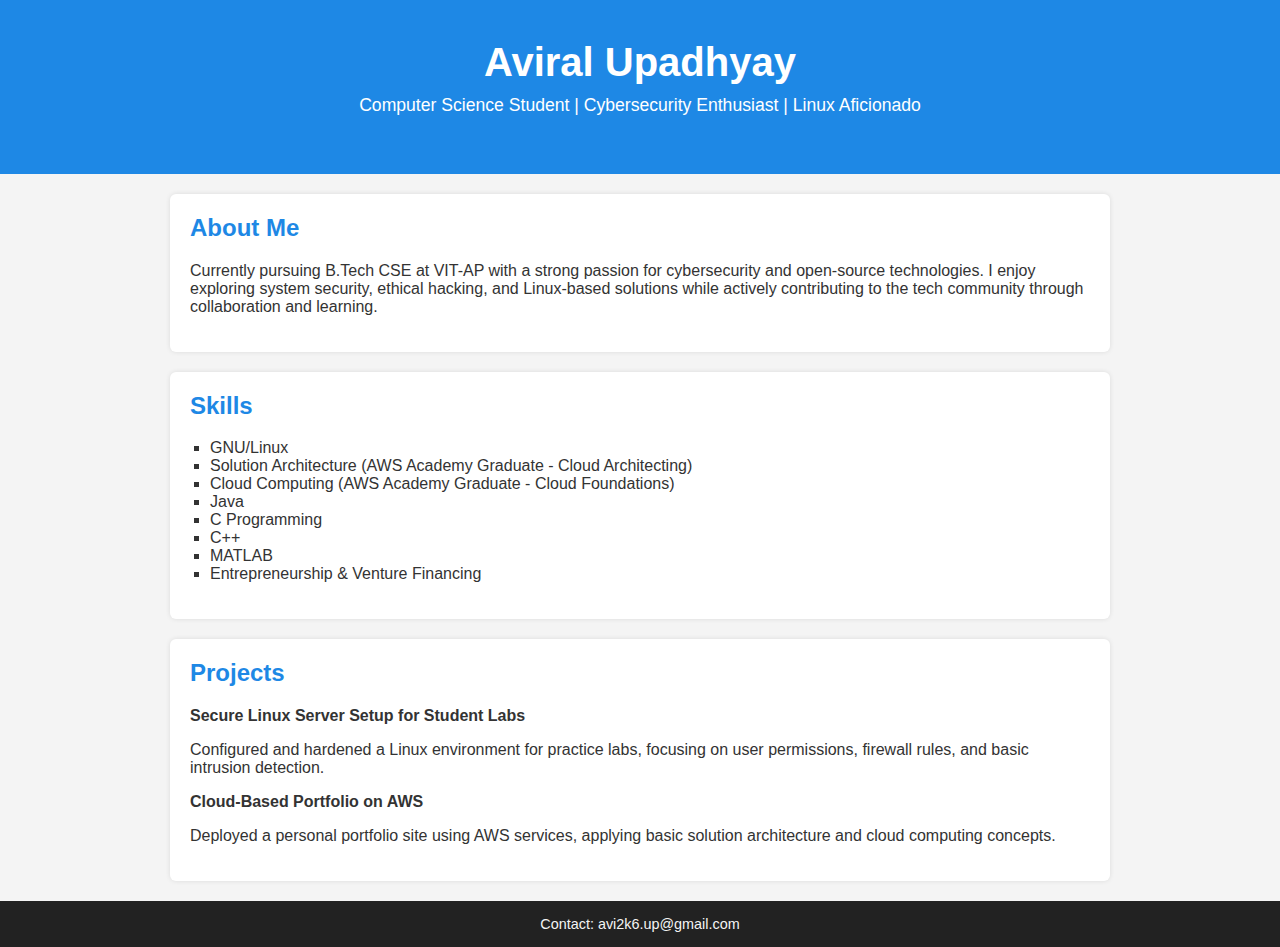
<file: Lab-1/index.html>
<!DOCTYPE html>
<html lang="en">
<head>
    <meta charset="UTF-8">
    <title>Aviral Upadhyay | Portfolio</title>
    <link rel="stylesheet" href="styles.css">
</head>
<body>

    <!-- Header -->
    <header>
        <h1>Aviral Upadhyay</h1>
        <p>Computer Science Student | Cybersecurity Enthusiast | Linux Aficionado</p>
    </header>

    <!-- About Me -->
    <section id="about">
        <h2>About Me</h2>
        <p>
            Currently pursuing B.Tech CSE at VIT-AP with a strong passion for cybersecurity and open-source technologies.
            I enjoy exploring system security, ethical hacking, and Linux-based solutions while actively contributing to
            the tech community through collaboration and learning.
        </p>
    </section>

    <!-- Skills -->
    <section id="skills">
        <h2>Skills</h2>
        <ul class="skills-list">
            <li>GNU/Linux</li>
            <li>Solution Architecture (AWS Academy Graduate - Cloud Architecting)</li>
            <li>Cloud Computing (AWS Academy Graduate - Cloud Foundations)</li>
            <li>Java</li>
            <li>C Programming</li>
            <li>C++</li>
            <li>MATLAB</li>
            <li>Entrepreneurship & Venture Financing</li>
        </ul>
    </section>

    <!-- Projects -->
    <section id="projects">
        <h2>Projects</h2>
        <div class="project-item">Secure Linux Server Setup for Student Labs</div>
        <p>Configured and hardened a Linux environment for practice labs, focusing on user permissions, firewall rules, and basic intrusion detection.</p>

        <div class="project-item">Cloud-Based Portfolio on AWS</div>
        <p>Deployed a personal portfolio site using AWS services, applying basic solution architecture and cloud computing concepts.</p>
    </section>

    <!-- Footer -->
    <footer>
        Contact: avi2k6.up@gmail.com
    </footer>

</body>
</html>
</file>
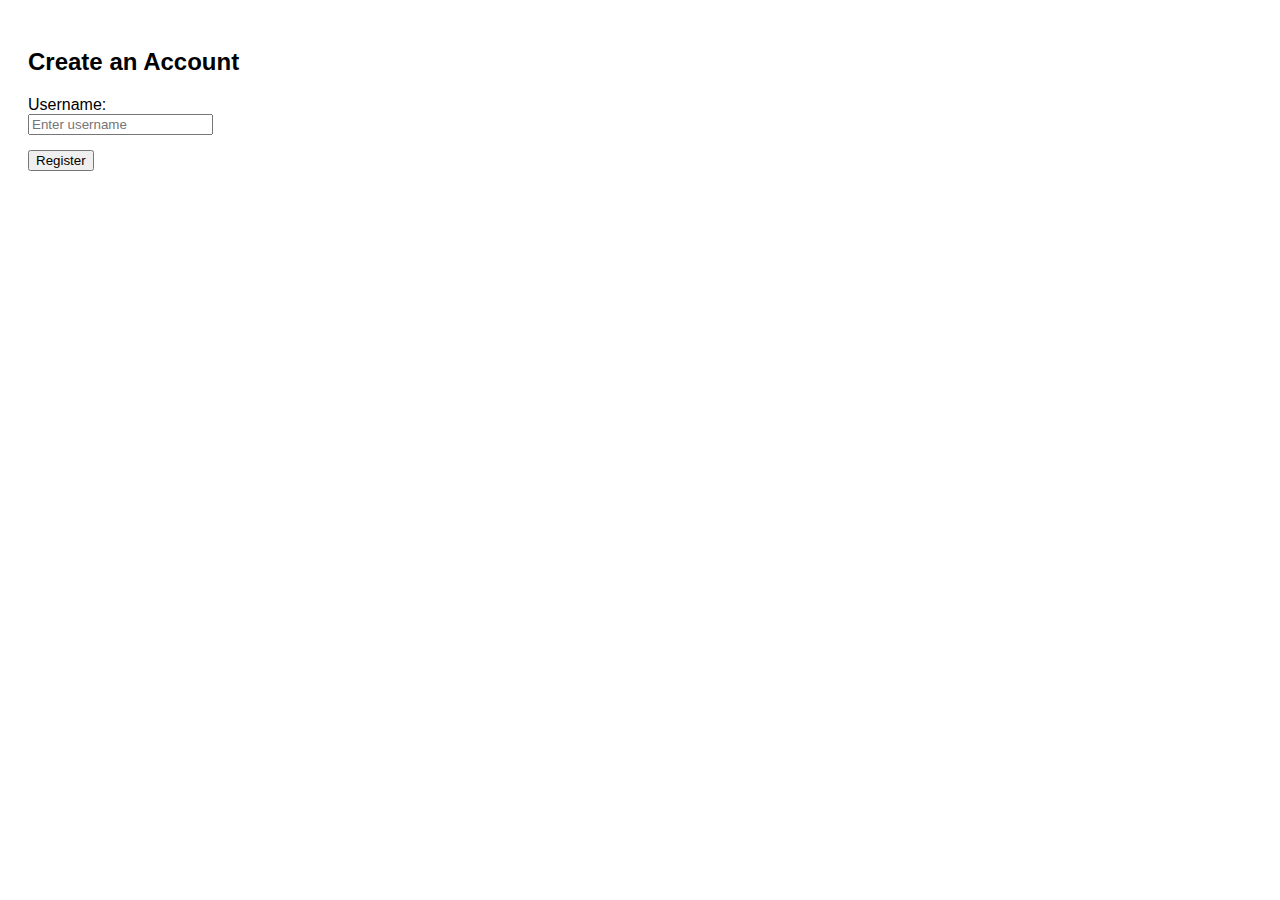
<file: Lab-4/ex1/index.html>
<!DOCTYPE html>
<html lang="en">
<head>
    <meta charset="UTF-8">
    <title>Real-Time Registration</title>
    <style>
        body { font-family: sans-serif; padding: 20px; }
        .form-group { margin-bottom: 15px; position: relative; }
        #feedback { font-size: 0.9em; margin-top: 5px; font-weight: bold; }
        .success { color: green; }
        .error { color: red; }
        .loading { color: gray; font-style: italic; }
        input[disabled] { background-color: #eee; }
    </style>
</head>
<body>

    <h2>Create an Account</h2>
    <form id="registrationForm">
        <div class="form-group">
            <label for="username">Username:</label><br>
            <input type="text" id="username" placeholder="Enter username" required>
            <div id="feedback"></div>
        </div>
        <button type="submit" id="submitBtn">Register</button>
    </form>

    <script>
        const usernameInput = document.getElementById('username');
        const feedback = document.getElementById('feedback');
        const submitBtn = document.getElementById('submitBtn');
        const form = document.getElementById('registrationForm');

        let isUsernameAvailable = false;

        usernameInput.addEventListener('input', async (e) => {
            const username = e.target.value.trim().toLowerCase();

            // Clear feedback if input is empty
            if (!username) {
                feedback.textContent = "";
                submitBtn.disabled = false;
                return;
            }

            // Show loading indicator
            feedback.textContent = "Checking availability...";
            feedback.className = "loading";
            submitBtn.disabled = true;

            try {
                // Simulate network delay for effect
                await new Promise(resolve => setTimeout(resolve, 500));

                const response = await fetch('users.json');
                const data = await response.json();
                
                if (data.takenUsernames.includes(username)) {
                    feedback.textContent = "✖ Username already taken";
                    feedback.className = "error";
                    isUsernameAvailable = false;
                } else {
                    feedback.textContent = "✔ Username available";
                    feedback.className = "success";
                    isUsernameAvailable = true;
                }
            } catch (error) {
                feedback.textContent = "Error connecting to validation service.";
                feedback.className = "error";
            } finally {
                // Only re-enable button if username is actually available
                submitBtn.disabled = !isUsernameAvailable;
            }
        });

        // Final submission guard
        form.addEventListener('submit', (e) => {
            if (!isUsernameAvailable) {
                e.preventDefault();
                alert("Please choose a valid username first.");
            } else {
                alert("Registration successful!");
            }
        });
    </script>
</body>
</html>
</file>
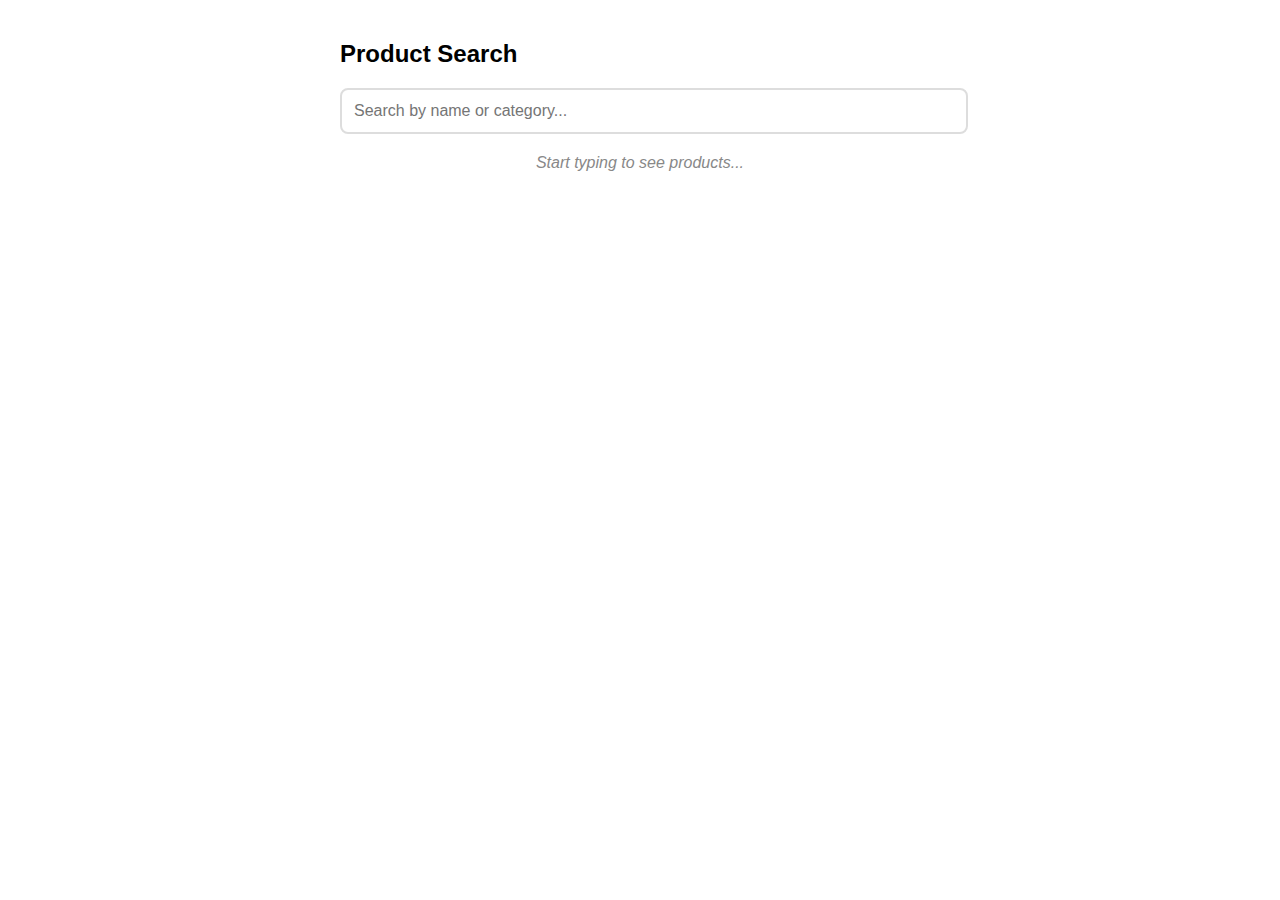
<file: Lab-4/ex2/index.html>
<!DOCTYPE html>
<html lang="en">
<head>
    <meta charset="UTF-8">
    <title>Live Product Search</title>
    <style>
        body { font-family: 'Segoe UI', sans-serif; max-width: 600px; margin: 40px auto; }
        #searchQuery { width: 100%; padding: 12px; font-size: 16px; border: 2px solid #ddd; border-radius: 8px; }
        #results { margin-top: 20px; }
        .product-card { border: 1px solid #eee; padding: 15px; margin-bottom: 10px; border-radius: 8px; box-shadow: 0 2px 4px rgba(0,0,0,0.05); }
        .product-card h3 { margin: 0; color: #333; }
        .category { color: #666; font-size: 0.85em; text-transform: uppercase; }
        .price { color: #2ecc71; font-weight: bold; }
        .status-msg { font-style: italic; color: #888; text-align: center; margin-top: 20px; }
    </style>
</head>
<body>

    <h2>Product Search</h2>
    <input type="text" id="searchQuery" placeholder="Search by name or category...">
    
    <div id="results">
        <p class="status-msg">Start typing to see products...</p>
    </div>

    <script>
        const searchInput = document.getElementById('searchQuery');
        const resultsContainer = document.getElementById('results');
        let debounceTimer;

        // 1. Debounce Logic: Delays execution until user stops typing
        searchInput.addEventListener('input', () => {
            clearTimeout(debounceTimer);
            const query = searchInput.value.trim().toLowerCase();
            
            if (query.length === 0) {
                resultsContainer.innerHTML = '<p class="status-msg">Start typing to see products...</p>';
                return;
            }

            debounceTimer = setTimeout(() => {
                fetchProducts(query);
            }, 300); // 300ms delay
        });

        // 2. Fetch and Filter Logic
        async function fetchProducts(query) {
            resultsContainer.innerHTML = '<p class="status-msg">Searching...</p>';

            try {
                const response = await fetch('products.json');
                if (!response.ok) throw new Error("Failed to load products");
                
                const products = await response.json();
                
                // Filter products based on query (Name or Category)
                const filtered = products.filter(p => 
                    p.name.toLowerCase().includes(query) || 
                    p.category.toLowerCase().includes(query)
                );

                displayResults(filtered);
            } catch (error) {
                resultsContainer.innerHTML = `<p class="status-msg" style="color:red">Error: ${error.message}</p>`;
            }
        }

        // 3. Dynamic DOM Manipulation
        function displayResults(matches) {
            if (matches.length === 0) {
                resultsContainer.innerHTML = '<p class="status-msg">No results found.</p>';
                return;
            }

            resultsContainer.innerHTML = matches.map(product => `
                <div class="product-card">
                    <span class="category">${product.category}</span>
                    <h3>${product.name}</h3>
                    <p class="price">$${product.price.toFixed(2)}</p>
                </div>
            `).join('');
        }
    </script>
</body>
</html>
</file>
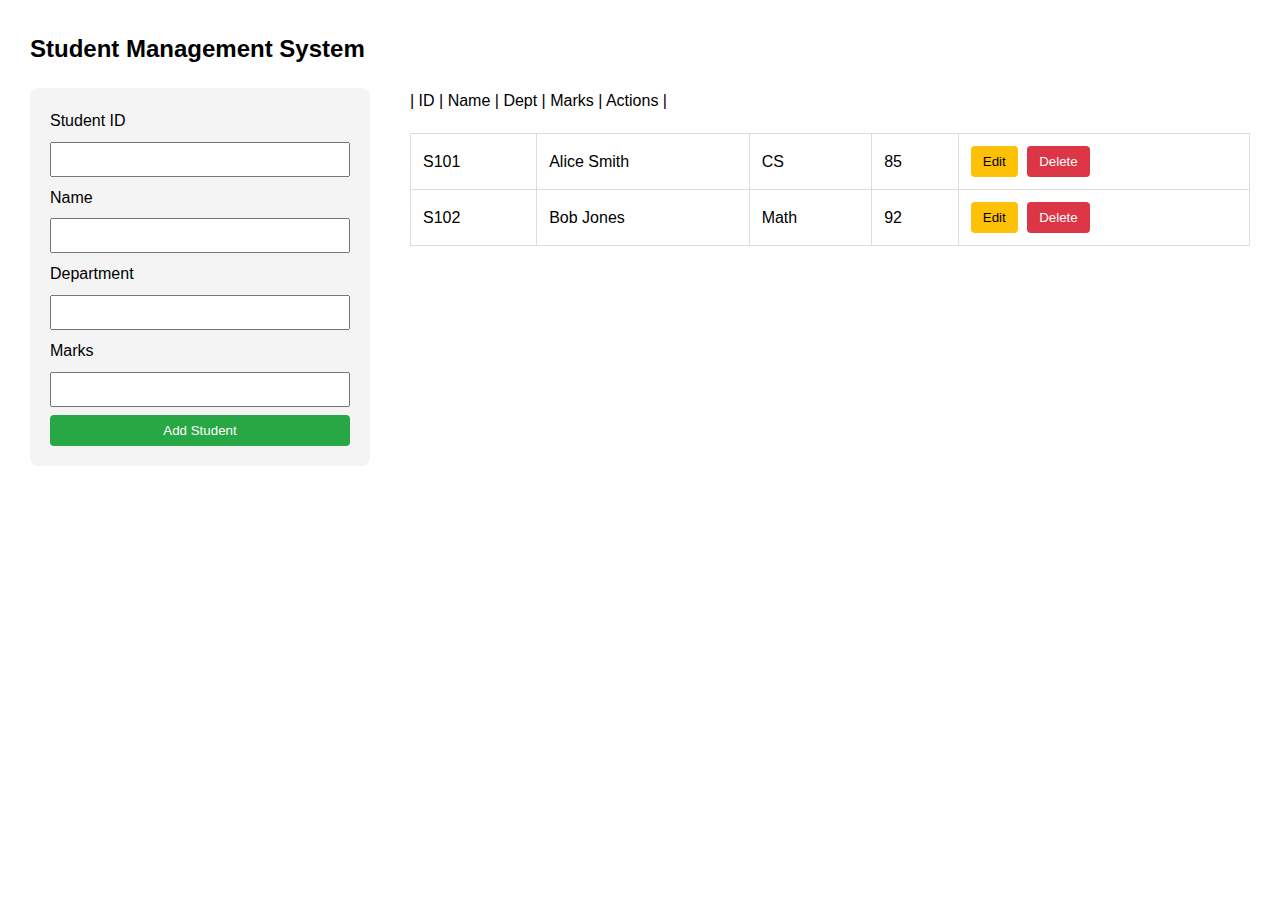
<file: Lab-4/ex3/index.html>
<!DOCTYPE html>
<html lang="en">
<head>
    <meta charset="UTF-8">
    <title>Student Management System (AJAX CRUD)</title>
    <style>
        body { font-family: sans-serif; margin: 30px; line-height: 1.6; }
        .container { display: flex; gap: 40px; }
        form { background: #f4f4f4; padding: 20px; border-radius: 8px; width: 300px; height: fit-content; }
        input, select { width: 100%; padding: 8px; margin: 8px 0; box-sizing: border-box; }
        table { border-collapse: collapse; width: 100%; margin-top: 20px; }
        th, td { border: 1px solid #ddd; padding: 12px; text-align: left; }
        th { background-color: #007bff; color: white; }
        .btn { padding: 8px 12px; cursor: pointer; border: none; border-radius: 4px; }
        .btn-add { background: #28a745; color: white; width: 100%; }
        .btn-edit { background: #ffc107; margin-right: 5px; }
        .btn-delete { background: #dc3545; color: white; }
        #msg { padding: 10px; margin-bottom: 10px; border-radius: 4px; display: none; }
        .success { background: #d4edda; color: #155724; display: block !important; }
        .error { background: #f8d7da; color: #721c24; display: block !important; }
    </style>
</head>
<body>

    <h2>Student Management System</h2>
    <div id="msg"></div>

    <div class="container">
        <form id="studentForm">
            <input type="hidden" id="editId">
            <label>Student ID</label>
            <input type="text" id="stuId" required>
            <label>Name</label>
            <input type="text" id="stuName" required>
            <label>Department</label>
            <input type="text" id="stuDept" required>
            <label>Marks</label>
            <input type="number" id="stuMarks" required>
            <button type="submit" id="submitBtn" class="btn btn-add">Add Student</button>
        </form>

        <div style="flex-grow: 1;">
            <table id="studentTable">
                <thead>
                    <tr>
                        | ID | Name | Dept | Marks | Actions |
                    </tr>
                </thead>
                <tbody id="tableBody"></tbody>
            </table>
        </div>
    </div>
    <script>
        // Simulated Database
        let students = [
            { id: "S101", name: "Alice Smith", dept: "CS", marks: 85 },
            { id: "S102", name: "Bob Jones", dept: "Math", marks: 92 }
        ];

        const form = document.getElementById('studentForm');
        const tableBody = document.getElementById('tableBody');
        const msgDiv = document.getElementById('msg');

        // --- READ: Fetch and Display ---
        function renderTable() {
            tableBody.innerHTML = '';
            students.forEach((s, index) => {
                tableBody.innerHTML += `
                    <tr>
                        <td>${s.id}</td>
                        <td>${s.name}</td>
                        <td>${s.dept}</td>
                        <td>${s.marks}</td>
                        <td>
                            <button class="btn btn-edit" onclick="editStudent('${s.id}')">Edit</button>
                            <button class="btn btn-delete" onclick="deleteStudent('${s.id}')">Delete</button>
                        </td>
                    </tr>
                `;
            });
        }

        // --- CREATE / UPDATE Logic ---
        form.addEventListener('submit', async (e) => {
            e.preventDefault();
            
            const studentData = {
                id: document.getElementById('stuId').value,
                name: document.getElementById('stuName').value,
                dept: document.getElementById('stuDept').value,
                marks: document.getElementById('stuMarks').value
            };

            const editId = document.getElementById('editId').value;

            try {
                // Simulating an AJAX call with a Promise
                const response = await simulateAjaxCall(editId ? 'PUT' : 'POST', studentData);
                
                if (response.status === 200) {
                    if (editId) {
                        // Update existing
                        const idx = students.findIndex(s => s.id === editId);
                        students[idx] = studentData;
                        showMsg("Student updated successfully!", "success");
                    } else {
                        // Add new
                        students.push(studentData);
                        showMsg("Student added successfully!", "success");
                    }
                    form.reset();
                    document.getElementById('editId').value = '';
                    document.getElementById('submitBtn').textContent = 'Add Student';
                    renderTable();
                }
            } catch (err) {
                showMsg(err.message, "error");
            }
        });

        // --- DELETE Logic ---
        async function deleteStudent(id) {
            if (!confirm("Are you sure?")) return;
            
            try {
                const response = await simulateAjaxCall('DELETE', id);
                if (response.status === 200) {
                    students = students.filter(s => s.id !== id);
                    renderTable();
                    showMsg("Student deleted.", "success");
                }
            } catch (err) {
                showMsg("Failed to delete.", "error");
            }
        }

        // --- EDIT Logic (Populate Form) ---
        function editStudent(id) {
            const s = students.find(stu => stu.id === id);
            if (s) {
                document.getElementById('stuId').value = s.id;
                document.getElementById('stuName').value = s.name;
                document.getElementById('stuDept').value = s.dept;
                document.getElementById('stuMarks').value = s.marks;
                document.getElementById('editId').value = s.id;
                document.getElementById('submitBtn').textContent = 'Update Student';
            }
        }

        // --- HELPER: Simulate AJAX & HTTP Statuses ---
        function simulateAjaxCall(method, data) {
            return new Promise((resolve, reject) => {
                setTimeout(() => {
                    // Simulate a 404 if data is missing
                    if (!data) return reject({ status: 404, message: "Resource not found" });
                    // Simulate a 500 if server "crashes" (randomly)
                    if (Math.random() < 0.01) return reject({ status: 500, message: "Server Error" });
                    
                    resolve({ status: 200 });
                }, 400);
            });
        }

        function showMsg(text, type) {
            msgDiv.textContent = text;
            msgDiv.className = type;
            setTimeout(() => msgDiv.className = '', 3000);
        }

        // Initial Load
        renderTable();
    </script>
</body>
</html>
</file>
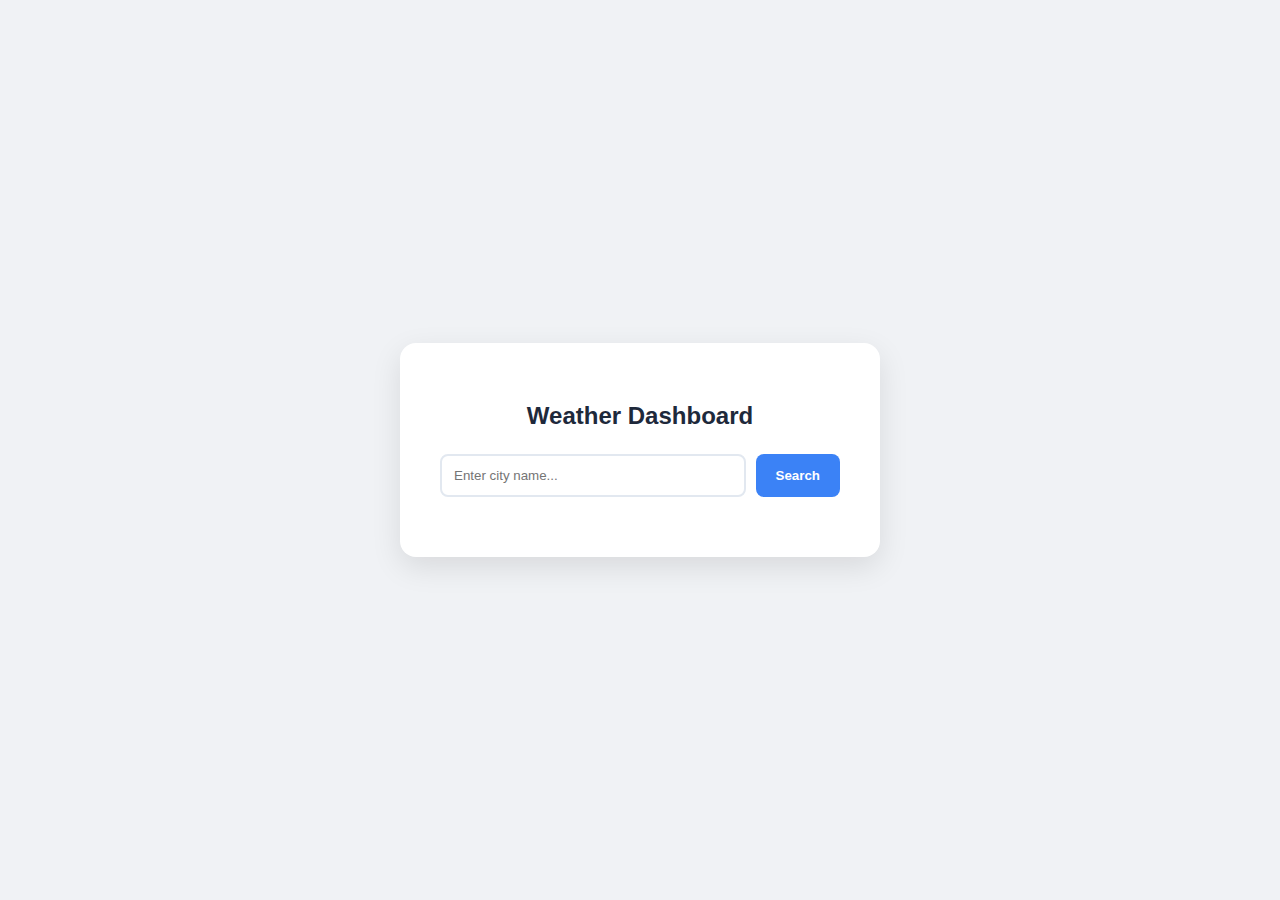
<file: Lab-4/ex4/index.html>
<!DOCTYPE html>
<html lang="en">
<head>
    <meta charset="UTF-8">
    <meta name="viewport" content="width=device-width, initial-scale=1.0">
    <title>AJAX Weather Dashboard</title>
    <style>
        body { 
            font-family: 'Segoe UI', Tahoma, Geneva, Verdana, sans-serif; 
            background: #f0f2f5; 
            display: flex; 
            justify-content: center; 
            align-items: center; 
            height: 100vh; 
            margin: 0;
        }
        .card { 
            background: white; 
            padding: 2.5rem; 
            border-radius: 16px; 
            box-shadow: 0 10px 30px rgba(0,0,0,0.1); 
            width: 100%;
            max-width: 400px; 
            text-align: center; 
        }
        h2 { color: #1e293b; margin-bottom: 1.5rem; }
        .search-box { display: flex; gap: 10px; margin-bottom: 20px; }
        input { 
            flex: 1;
            padding: 12px; 
            border: 2px solid #e2e8f0; 
            border-radius: 8px; 
            outline: none;
            transition: border-color 0.3s;
        }
        input:focus { border-color: #3b82f6; }
        button { 
            padding: 12px 20px; 
            background: #3b82f6; 
            color: white; 
            border: none; 
            border-radius: 8px; 
            cursor: pointer; 
            font-weight: bold;
            transition: background 0.3s;
        }
        button:hover { background: #2563eb; }
        
        /* Loading Spinner */
        #loader { 
            display: none; 
            margin: 20px auto; 
            border: 4px solid #f3f3f3; 
            border-top: 4px solid #3b82f6; 
            border-radius: 50%; 
            width: 35px; 
            height: 35px; 
            animation: spin 1s linear infinite; 
        }
        @keyframes spin { 0% { transform: rotate(0deg); } 100% { transform: rotate(360deg); } }

        .weather-info { 
            margin-top: 20px; 
            padding-top: 20px;
            border-top: 1px solid #f1f5f9;
            display: none; 
            animation: fadeIn 0.5s ease-in;
        }
        @keyframes fadeIn { from { opacity: 0; } to { opacity: 1; } }
        
        .temp { font-size: 3rem; font-weight: bold; color: #1e293b; margin: 10px 0; }
        .details { color: #64748b; display: flex; justify-content: space-around; }
        .error { color: #ef4444; margin-top: 15px; font-weight: 500; font-size: 0.9em; }
    </style>
</head>
<body>

<div class="card">
    <h2>Weather Dashboard</h2>
    <div class="search-box">
        <input type="text" id="cityInput" placeholder="Enter city name...">
        <button onclick="getWeather()">Search</button>
    </div>

    <div id="loader"></div>
    <div id="errorMsg" class="error"></div>

    <div id="weatherResult" class="weather-info">
        <h3 id="resCity" style="margin: 0; color: #334155;"></h3>
        <div id="resCond" style="text-transform: capitalize; color: #64748b;"></div>
        <div class="temp"><span id="resTemp"></span>°C</div>
        <div class="details">
            <span><strong>Humidity:</strong> <span id="resHum"></span>%</span>
        </div>
    </div>
</div>

<script>
    // Configuration
    const API_KEY = 'b1fd6e14799699504191b6bdbcadfc35'; 
    let lastSearchCache = null; // Requirement: Cache variable

    async function getWeather() {
        const cityInput = document.getElementById('cityInput');
        const city = cityInput.value.trim();
        const loader = document.getElementById('loader');
        const resultDiv = document.getElementById('weatherResult');
        const errorMsg = document.getElementById('errorMsg');

        if (!city) return;

        // 1. Check Cache (Requirement: Use the cached variable)
        if (lastSearchCache && lastSearchCache.name.toLowerCase() === city.toLowerCase()) {
            console.log("Serving from Cache:", city);
            displayData(lastSearchCache);
            return;
        }

        // Reset UI for new request
        errorMsg.textContent = "";
        resultDiv.style.display = "none";
        loader.style.display = "block";

        try {
            // 2. AJAX GET Request using Fetch
            const url = `https://api.openweathermap.org/data/2.5/weather?q=${city}&appid=${API_KEY}&units=metric`;
            const response = await fetch(url);
            
            // 3. Proper HTTP status handling
            if (!response.ok) {
                if (response.status === 404) throw new Error("City not found. Please check the spelling.");
                if (response.status === 401) throw new Error("API Key is still activating. Try again in a few minutes.");
                throw new Error("Could not fetch data. Please try again later.");
            }

            const data = await response.json();
            
            // 4. Update Cache
            lastSearchCache = data;
            
            // 5. Update UI Dynamically
            displayData(data);

        } catch (err) {
            errorMsg.textContent = err.message;
        } finally {
            loader.style.display = "none";
        }
    }

    // Helper function to update DOM
    function displayData(data) {
        const resultDiv = document.getElementById('weatherResult');
        document.getElementById('resCity').textContent = data.name;
        document.getElementById('resTemp').textContent = Math.round(data.main.temp);
        document.getElementById('resHum').textContent = data.main.humidity;
        document.getElementById('resCond').textContent = data.weather[0].description;
        
        resultDiv.style.display = "block";
    }

    // Allow "Enter" key to trigger search
    document.getElementById('cityInput').addEventListener('keypress', (e) => {
        if (e.key === 'Enter') getWeather();
    });
</script>

</body>
</html>
</file>
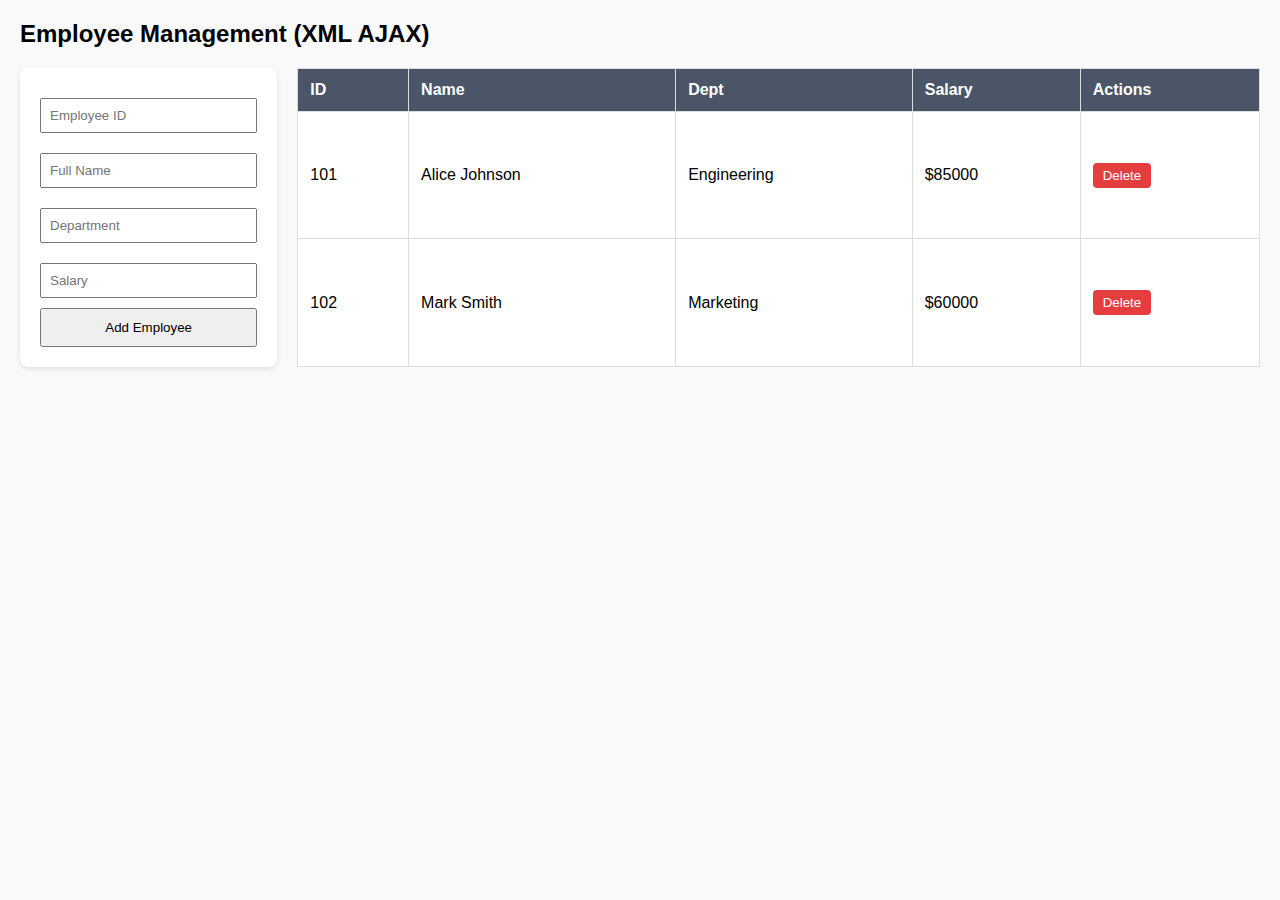
<file: Lab-5/ex1/index.html>
<!DOCTYPE html>
<html lang="en">
<head>
    <meta charset="UTF-8">
    <title>Employee XML Management</title>
    <style>
        body { font-family: sans-serif; margin: 20px; background: #f9f9f9; }
        .container { display: flex; gap: 20px; }
        form { background: white; padding: 20px; border-radius: 8px; box-shadow: 0 2px 5px rgba(0,0,0,0.1); width: 280px; }
        input { width: 100%; padding: 8px; margin: 10px 0; box-sizing: border-box; }
        table { border-collapse: collapse; width: 100%; background: white; }
        th, td { border: 1px solid #ddd; padding: 12px; text-align: left; }
        th { background-color: #4a5568; color: white; }
        .success { color: green; font-weight: bold; }
        .error { color: red; font-weight: bold; }
        .btn-del { background: #e53e3e; color: white; border: none; padding: 5px 10px; cursor: pointer; border-radius: 4px; }
    </style>
</head>
<body>

    <h2>Employee Management (XML AJAX)</h2>
    <p id="statusMsg"></p>

    <div class="container">
        <form id="empForm">
            <input type="text" id="empId" placeholder="Employee ID" required>
            <input type="text" id="empName" placeholder="Full Name" required>
            <input type="text" id="empDept" placeholder="Department" required>
            <input type="number" id="empSalary" placeholder="Salary" required>
            <button type="submit" style="width:100%; padding:10px; cursor:pointer">Add Employee</button>
        </form>

        <table id="empTable">
            <thead>
                <tr>
                    <th>ID</th><th>Name</th><th>Dept</th><th>Salary</th><th>Actions</th>
                </tr>
            </thead>
            <tbody id="tableBody"></tbody>
        </table>
    </div>

    <script>
        let xmlDoc = null;
        const statusMsg = document.getElementById('statusMsg');

        // Initial Load: Fetching the XML
        function loadEmployees() {
            const xhr = new XMLHttpRequest();
            xhr.open("GET", "employees.xml", true);
            xhr.onload = function() {
                if (xhr.status === 200) {
                    xmlDoc = xhr.responseXML;
                    if (!xmlDoc || xmlDoc.getElementsByTagName("parsererror").length > 0) {
                        showStatus("Error: Malformed XML file", "error");
                        return;
                    }
                    displayEmployees();
                } else {
                    showStatus("Error: Could not load XML file", "error");
                }
            };
            xhr.send();
        }

        // READ: Displaying data from xmlDoc
        function displayEmployees() {
            const tbody = document.getElementById('tableBody');
            tbody.innerHTML = "";
            const employees = xmlDoc.getElementsByTagName("employee");

            if (employees.length === 0) {
                tbody.innerHTML = "<tr><td colspan='5'>No records found.</td></tr>";
                return;
            }

            for (let i = 0; i < employees.length; i++) {
                const id = employees[i].getElementsByTagName("id")[0].childNodes[0].nodeValue;
                const name = employees[i].getElementsByTagName("name")[0].childNodes[0].nodeValue;
                const dept = employees[i].getElementsByTagName("dept")[0].childNodes[0].nodeValue;
                const salary = employees[i].getElementsByTagName("salary")[0].childNodes[0].nodeValue;

                tbody.innerHTML += `
                    <tr>
                        <td>${id}</td>
                        <td>${name}</td>
                        <td>${dept}</td>
                        <td>$${salary}</td>
                        <td><button class="btn-del" onclick="deleteEmployee('${id}')">Delete</button></td>
                    </tr>`;
            }
        }

        // CREATE: Adding a node to the XML Document
        document.getElementById('empForm').addEventListener('submit', function(e) {
            e.preventDefault();
            
            const id = document.getElementById('empId').value;
            const name = document.getElementById('empName').value;
            const dept = document.getElementById('empDept').value;
            const salary = document.getElementById('empSalary').value;

            const newEmp = xmlDoc.createElement("employee");
            
            const idNode = xmlDoc.createElement("id");
            idNode.appendChild(xmlDoc.createTextNode(id));
            newEmp.appendChild(idNode);

            const nameNode = xmlDoc.createElement("name");
            nameNode.appendChild(xmlDoc.createTextNode(name));
            newEmp.appendChild(nameNode);

            const deptNode = xmlDoc.createElement("dept");
            deptNode.appendChild(xmlDoc.createTextNode(dept));
            newEmp.appendChild(deptNode);

            const salaryNode = xmlDoc.createElement("salary");
            salaryNode.appendChild(xmlDoc.createTextNode(salary));
            newEmp.appendChild(salaryNode);

            xmlDoc.documentElement.appendChild(newEmp);
            
            displayEmployees();
            showStatus("Employee added to memory successfully!", "success");
            this.reset();
        });

        // DELETE: Removing a node
        function deleteEmployee(id) {
            const employees = xmlDoc.getElementsByTagName("employee");
            for (let i = 0; i < employees.length; i++) {
                if (employees[i].getElementsByTagName("id")[0].childNodes[0].nodeValue === id) {
                    xmlDoc.documentElement.removeChild(employees[i]);
                    break;
                }
            }
            displayEmployees();
            showStatus("Employee removed from memory.", "success");
        }

        function showStatus(text, type) {
            statusMsg.textContent = text;
            statusMsg.className = type;
        }

        // Start the app
        loadEmployees();
    </script>
</body>
</html>
</file>
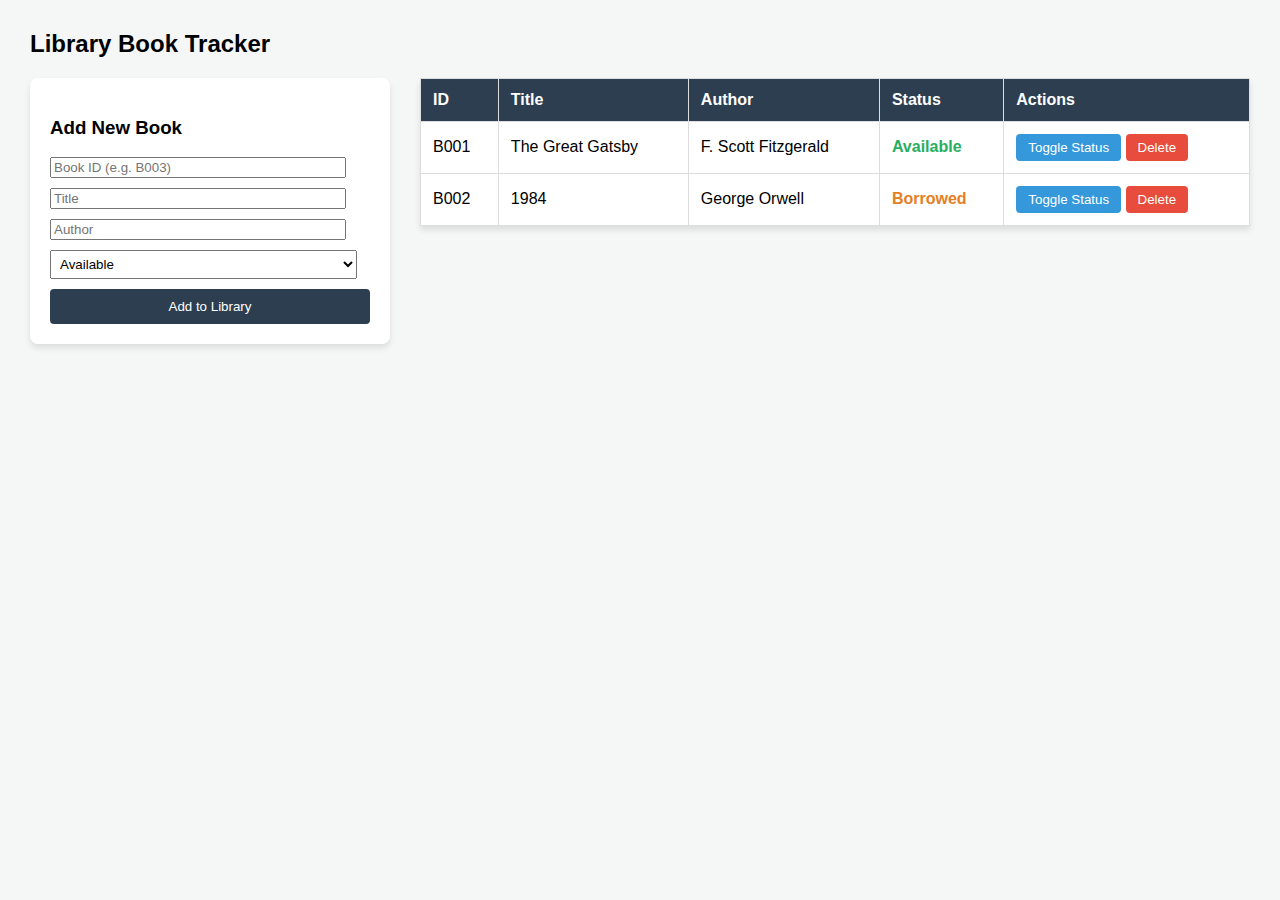
<file: Lab-5/ex2/index.html>
<!DOCTYPE html>
<html lang="en">
<head>
    <meta charset="UTF-8">
    <title>Library Book Tracker (XML)</title>
    <style>
        body { font-family: 'Segoe UI', sans-serif; margin: 30px; background-color: #f4f7f6; }
        .flex-container { display: flex; gap: 30px; }
        .form-section { background: white; padding: 20px; border-radius: 8px; box-shadow: 0 4px 6px rgba(0,0,0,0.1); width: 320px; }
        table { width: 100%; border-collapse: collapse; background: white; box-shadow: 0 4px 6px rgba(0,0,0,0.1); }
        th, td { padding: 12px; border: 1px solid #ddd; text-align: left; }
        th { background-color: #2c3e50; color: white; }
        .status-available { color: #27ae60; font-weight: bold; }
        .status-borrowed { color: #e67e22; font-weight: bold; }
        .btn { padding: 6px 12px; cursor: pointer; border: none; border-radius: 4px; }
        .btn-update { background: #3498db; color: white; }
        .btn-delete { background: #e74c3c; color: white; }
    </style>
</head>
<body>

    <h2>Library Book Tracker</h2>

    <div class="flex-container">
        <div class="form-section">
            <h3>Add New Book</h3>
            <input type="text" id="bookId" placeholder="Book ID (e.g. B003)" style="width:90%; margin-bottom:10px;"><br>
            <input type="text" id="bookTitle" placeholder="Title" style="width:90%; margin-bottom:10px;"><br>
            <input type="text" id="bookAuthor" placeholder="Author" style="width:90%; margin-bottom:10px;"><br>
            <select id="bookStatus" style="width:96%; margin-bottom:10px; padding: 5px;">
                <option value="Available">Available</option>
                <option value="Borrowed">Borrowed</option>
            </select><br>
            <button onclick="addBook()" style="width:100%; padding: 10px; background:#2c3e50; color:white; border:none; border-radius:4px; cursor:pointer;">Add to Library</button>
        </div>

        <div style="flex-grow: 1;">
            <table id="bookTable">
                <thead>
                    <tr>
                        <th>ID</th><th>Title</th><th>Author</th><th>Status</th><th>Actions</th>
                    </tr>
                </thead>
                <tbody id="tableBody"></tbody>
            </table>
        </div>
    </div>

    <script>
        let xmlDoc = null;

        // LOAD: AJAX GET request for XML
        function loadLibrary() {
            const xhr = new XMLHttpRequest();
            xhr.open("GET", "books.xml", true);
            xhr.onreadystatechange = function() {
                if (xhr.readyState === 4 && xhr.status === 200) {
                    xmlDoc = xhr.responseXML;
                    renderTable();
                }
            };
            xhr.send();
        }

        // READ: Dynamically refresh table
        function renderTable() {
            const tbody = document.getElementById('tableBody');
            tbody.innerHTML = "";
            const books = xmlDoc.getElementsByTagName("book");

            for (let i = 0; i < books.length; i++) {
                const id = getVal(books[i], "id");
                const title = getVal(books[i], "title");
                const author = getVal(books[i], "author");
                const status = getVal(books[i], "status");

                const row = `<tr>
                    <td>${id}</td>
                    <td>${title}</td>
                    <td>${author}</td>
                    <td class="${status === 'Available' ? 'status-available' : 'status-borrowed'}">${status}</td>
                    <td>
                        <button class="btn btn-update" onclick="toggleStatus('${id}')">Toggle Status</button>
                        <button class="btn btn-delete" onclick="deleteBook('${id}')">Delete</button>
                    </td>
                </tr>`;
                tbody.innerHTML += row;
            }
        }

        // CREATE: Add new <book> node
        function addBook() {
            const id = document.getElementById('bookId').value.trim();
            const title = document.getElementById('bookTitle').value.trim();
            const author = document.getElementById('bookAuthor').value.trim();
            const status = document.getElementById('bookStatus').value;

            // Validation
            if (!id || !title || !author) {
                alert("Please fill in all fields.");
                return;
            }

            const newBook = xmlDoc.createElement("book");
            newBook.appendChild(createNode("id", id));
            newBook.appendChild(createNode("title", title));
            newBook.appendChild(createNode("author", author));
            newBook.appendChild(createNode("status", status));

            xmlDoc.documentElement.appendChild(newBook);
            renderTable();
            clearForm();
        }

        // UPDATE: Update availability status
        function toggleStatus(id) {
            const books = xmlDoc.getElementsByTagName("book");
            for (let i = 0; i < books.length; i++) {
                if (getVal(books[i], "id") === id) {
                    const statusNode = books[i].getElementsByTagName("status")[0].childNodes[0];
                    statusNode.nodeValue = (statusNode.nodeValue === "Available") ? "Borrowed" : "Available";
                    break;
                }
            }
            renderTable();
        }

        // DELETE: Remove book entry
        function deleteBook(id) {
            const books = xmlDoc.getElementsByTagName("book");
            for (let i = 0; i < books.length; i++) {
                if (getVal(books[i], "id") === id) {
                    xmlDoc.documentElement.removeChild(books[i]);
                    break;
                }
            }
            renderTable();
        }

        // Helpers
        function getVal(parent, tag) {
            return parent.getElementsByTagName(tag)[0].childNodes[0].nodeValue;
        }

        function createNode(tag, text) {
            const node = xmlDoc.createElement(tag);
            node.appendChild(xmlDoc.createTextNode(text));
            return node;
        }

        function clearForm() {
            document.getElementById('bookId').value = "";
            document.getElementById('bookTitle').value = "";
            document.getElementById('bookAuthor').value = "";
        }

        // Initialize
        loadLibrary();
    </script>
</body>
</html>
</file>
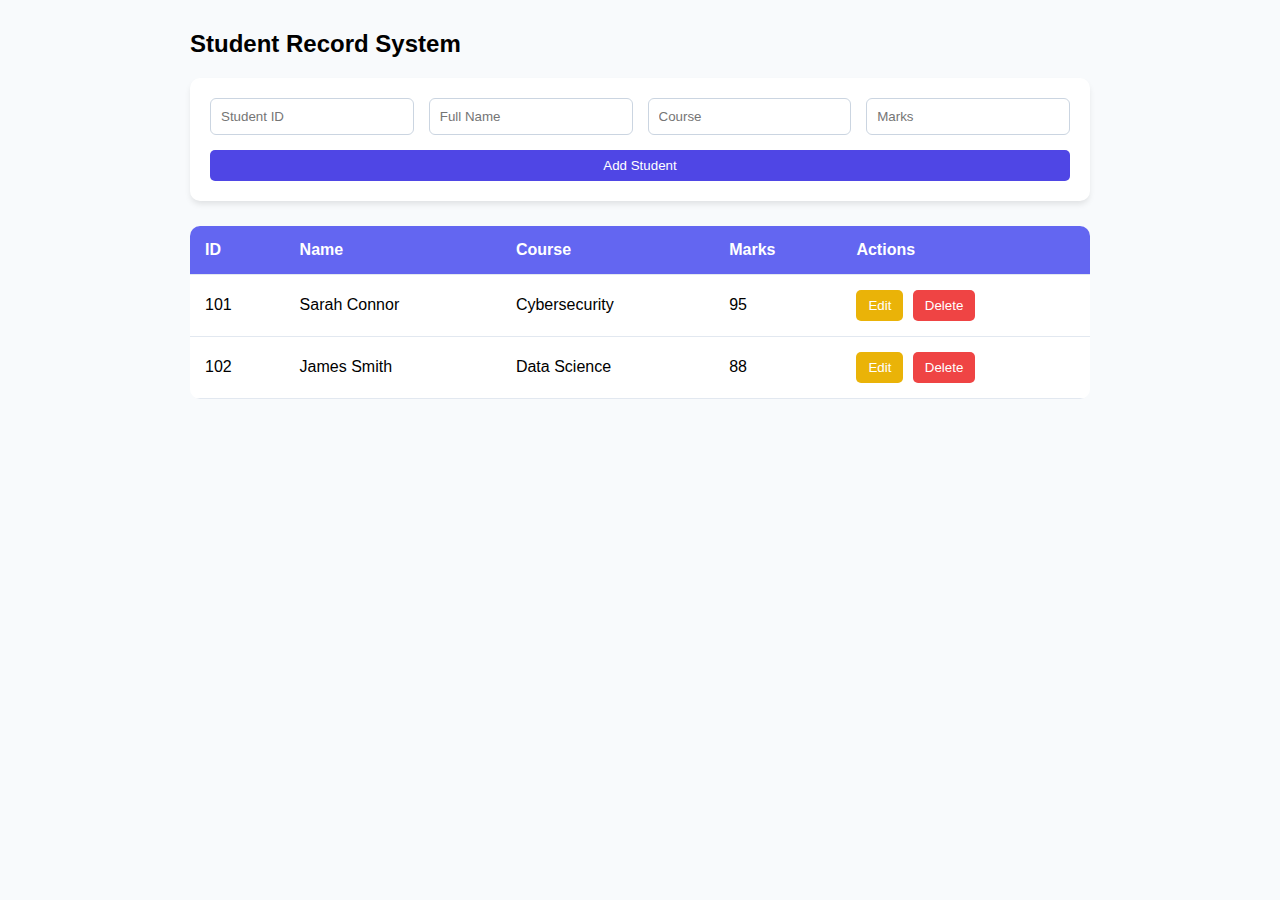
<file: Lab-5/ex3/index.html>
<!DOCTYPE html>
<html lang="en">
<head>
    <meta charset="UTF-8">
    <title>Student Record System (JSON CRUD)</title>
    <style>
        body { font-family: 'Segoe UI', sans-serif; margin: 30px; background-color: #f8fafc; }
        .container { max-width: 900px; margin: auto; }
        .form-card { background: white; padding: 20px; border-radius: 10px; box-shadow: 0 4px 6px -1px rgba(0,0,0,0.1); margin-bottom: 25px; }
        .grid-inputs { display: grid; grid-template-columns: repeat(auto-fit, minmax(150px, 1fr)); gap: 15px; }
        input { padding: 10px; border: 1px solid #cbd5e1; border-radius: 6px; }
        table { width: 100%; border-collapse: collapse; background: white; border-radius: 10px; overflow: hidden; }
        th, td { padding: 15px; text-align: left; border-bottom: 1px solid #e2e8f0; }
        th { background-color: #6366f1; color: white; }
        .btn { padding: 8px 12px; border: none; border-radius: 5px; cursor: pointer; font-weight: 500; }
        .btn-add { background: #4f46e5; color: white; margin-top: 15px; width: 100%; }
        .btn-edit { background: #eab308; color: white; margin-right: 5px; }
        .btn-delete { background: #ef4444; color: white; }
    </style>
</head>
<body>

<div class="container">
    <h2>Student Record System</h2>

    <div class="form-card">
        <div class="grid-inputs">
            <input type="text" id="stuId" placeholder="Student ID">
            <input type="text" id="stuName" placeholder="Full Name">
            <input type="text" id="stuCourse" placeholder="Course">
            <input type="number" id="stuMarks" placeholder="Marks">
        </div>
        <button onclick="handleFormSubmit()" id="mainBtn" class="btn btn-add">Add Student</button>
    </div>

    <table>
        <thead>
            <tr>
                <th>ID</th><th>Name</th><th>Course</th><th>Marks</th><th>Actions</th>
            </tr>
        </thead>
        <tbody id="tableBody"></tbody>
    </table>
</div>

<script>
    let students = []; // Global state for CRUD
    let editModeId = null; // Tracks if we are updating

    // INITIAL READ: Retrieve JSON
    async function loadData() {
        try {
            const response = await fetch('students.json');
            if (!response.ok) throw new Error("Failed to load JSON file.");
            
            // Requirement: Parse using response.json()
            students = await response.json();
            renderTable();
        } catch (error) {
            alert("JSON Error: " + error.message);
        }
    }

    // CREATE & UPDATE HANDLER
    function handleFormSubmit() {
        const id = document.getElementById('stuId').value.trim();
        const name = document.getElementById('stuName').value.trim();
        const course = document.getElementById('stuCourse').value.trim();
        const marks = document.getElementById('stuMarks').value;

        // Requirement: Validate fields
        if (!id || !name || !course || !marks) {
            alert("All fields are required!");
            return;
        }

        if (editModeId) {
            // UPDATE logic
            const index = students.findIndex(s => s.id === editModeId);
            students[index] = { id, name, course, marks: parseInt(marks) };
            editModeId = null;
            document.getElementById('mainBtn').textContent = "Add Student";
            document.getElementById('stuId').disabled = false;
        } else {
            // CREATE logic
            if (students.some(s => s.id === id)) {
                alert("ID already exists!");
                return;
            }
            students.push({ id, name, course, marks: parseInt(marks) });
        }

        clearForm();
        renderTable(); // Update UI dynamically
    }

    // READ: Display logic
    function renderTable() {
        const tbody = document.getElementById('tableBody');
        tbody.innerHTML = students.map(s => `
            <tr>
                <td>${s.id}</td>
                <td>${s.name}</td>
                <td>${s.course}</td>
                <td>${s.marks}</td>
                <td>
                    <button class="btn btn-edit" onclick="prepareUpdate('${s.id}')">Edit</button>
                    <button class="btn btn-delete" onclick="deleteStudent('${s.id}')">Delete</button>
                </td>
            </tr>
        `).join('');
    }

    // DELETE logic
    function deleteStudent(id) {
        if (confirm("Remove this record?")) {
            students = students.filter(s => s.id !== id);
            renderTable();
        }
    }

    // Prepare UI for UPDATE
    function prepareUpdate(id) {
        const s = students.find(stu => stu.id === id);
        document.getElementById('stuId').value = s.id;
        document.getElementById('stuId').disabled = true; // ID shouldn't change
        document.getElementById('stuName').value = s.name;
        document.getElementById('stuCourse').value = s.course;
        document.getElementById('stuMarks').value = s.marks;
        
        editModeId = id;
        document.getElementById('mainBtn').textContent = "Update Student";
    }

    function clearForm() {
        document.getElementById('stuId').value = "";
        document.getElementById('stuName').value = "";
        document.getElementById('stuCourse').value = "";
        document.getElementById('stuMarks').value = "";
    }

    loadData();
</script>
</body>
</html>
</file>
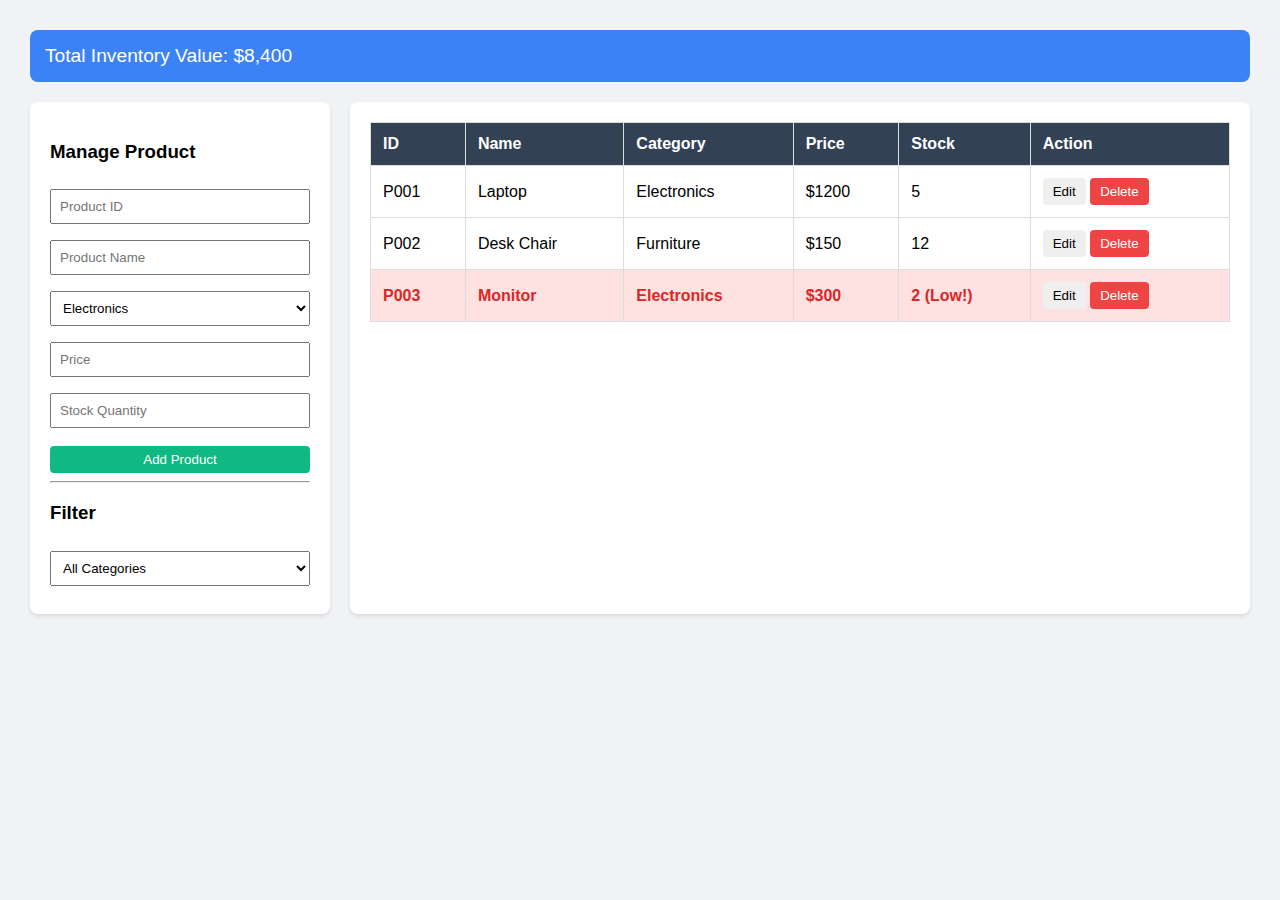
<file: Lab-5/ex4/index.html>
<!DOCTYPE html>
<html lang="en">
<head>
    <meta charset="UTF-8">
    <title>Product Inventory System</title>
    <style>
        body { font-family: sans-serif; margin: 30px; background: #f0f2f5; }
        .dashboard { display: grid; grid-template-columns: 300px 1fr; gap: 20px; }
        .card { background: white; padding: 20px; border-radius: 8px; box-shadow: 0 2px 4px rgba(0,0,0,0.1); }
        input, select { width: 100%; padding: 8px; margin: 8px 0; box-sizing: border-box; }
        table { width: 100%; border-collapse: collapse; background: white; }
        th, td { padding: 12px; border: 1px solid #ddd; text-align: left; }
        th { background: #334155; color: white; }
        
        /* Conditional Formatting */
        .low-stock { background-color: #fee2e2; color: #dc2626; font-weight: bold; }
        .summary-banner { background: #3b82f6; color: white; padding: 15px; border-radius: 8px; margin-bottom: 20px; font-size: 1.2em; }
        
        .btn { padding: 6px 10px; cursor: pointer; border: none; border-radius: 4px; }
        .btn-add { background: #10b981; color: white; width: 100%; margin-top: 10px; }
        .btn-del { background: #ef4444; color: white; }
    </style>
</head>
<body>

    <div class="summary-banner">
        Total Inventory Value: $<span id="totalValue">0</span>
    </div>

    <div class="dashboard">
        <div class="card">
            <h3>Manage Product</h3>
            <input type="text" id="pId" placeholder="Product ID">
            <input type="text" id="pName" placeholder="Product Name">
            <select id="pCat">
                <option value="Electronics">Electronics</option>
                <option value="Furniture">Furniture</option>
                <option value="Stationery">Stationery</option>
            </select>
            <input type="number" id="pPrice" placeholder="Price">
            <input type="number" id="pStock" placeholder="Stock Quantity">
            <button onclick="saveProduct()" id="saveBtn" class="btn btn-add">Add Product</button>
            
            <hr>
            <h3>Filter</h3>
            <select id="filterCat" onchange="renderTable()">
                <option value="All">All Categories</option>
                <option value="Electronics">Electronics</option>
                <option value="Furniture">Furniture</option>
                <option value="Stationery">Stationery</option>
            </select>
        </div>

        <div class="card">
            <table id="inventoryTable">
                <thead>
                    <tr>
                        <th>ID</th><th>Name</th><th>Category</th><th>Price</th><th>Stock</th><th>Action</th>
                    </tr>
                </thead>
                <tbody id="tableBody"></tbody>
            </table>
        </div>
    </div>

    <script>
        let inventory = [];
        let editId = null;

        // Fetch Data
        async function loadInventory() {
            try {
                const response = await fetch('inventory.json');
                if (!response.ok) throw new Error("File not found");
                inventory = await response.json();
                renderTable();
            } catch (err) {
                console.error("Error loading data:", err);
            }
        }

        function renderTable() {
            const tbody = document.getElementById('tableBody');
            const filter = document.getElementById('filterCat').value;
            let total = 0;
            
            tbody.innerHTML = "";

            inventory.forEach((item, index) => {
                // Category Search/Filter Logic
                if (filter !== "All" && item.category !== filter) return;

                // Conditional Formatting for Low Stock (Requirement: < 5 units)
                const stockClass = item.stock < 5 ? 'low-stock' : '';
                
                // Calculate Total Value (Price * Stock)
                total += (item.price * item.stock);

                tbody.innerHTML += `
                    <tr class="${stockClass}">
                        <td>${item.id}</td>
                        <td>${item.name}</td>
                        <td>${item.category}</td>
                        <td>$${item.price}</td>
                        <td>${item.stock} ${item.stock < 5 ? '(Low!)' : ''}</td>
                        <td>
                            <button class="btn" onclick="editProduct('${item.id}')">Edit</button>
                            <button class="btn btn-del" onclick="deleteProduct('${item.id}')">Delete</button>
                        </td>
                    </tr>
                `;
            });

            document.getElementById('totalValue').textContent = total.toLocaleString();
        }

        function saveProduct() {
            const id = document.getElementById('pId').value;
            const name = document.getElementById('pName').value;
            const cat = document.getElementById('pCat').value;
            const price = parseFloat(document.getElementById('pPrice').value);
            const stock = parseInt(document.getElementById('pStock').value);

            // Validation (Requirement: Error handling for invalid data)
            if (!id || !name || isNaN(price) || isNaN(stock)) {
                alert("Please enter valid numeric data for price and stock.");
                return;
            }

            if (editId) {
                const idx = inventory.findIndex(p => p.id === editId);
                inventory[idx] = { id, name, category: cat, price, stock };
                editId = null;
                document.getElementById('saveBtn').textContent = "Add Product";
            } else {
                inventory.push({ id, name, category: cat, price, stock });
            }

            resetForm();
            renderTable();
        }

        function editProduct(id) {
            const p = inventory.find(item => item.id === id);
            document.getElementById('pId').value = p.id;
            document.getElementById('pName').value = p.name;
            document.getElementById('pCat').value = p.category;
            document.getElementById('pPrice').value = p.price;
            document.getElementById('pStock').value = p.stock;
            editId = id;
            document.getElementById('saveBtn').textContent = "Update Product";
        }

        function deleteProduct(id) {
            inventory = inventory.filter(p => p.id !== id);
            renderTable();
        }

        function resetForm() {
            document.querySelectorAll('input').forEach(i => i.value = "");
        }

        loadInventory();
    </script>
</body>
</html>
</file>
<file: Lab-1/styles.css>
/* Global styles */
body {
    font-family: Arial, sans-serif;
    margin: 0;
    padding: 0;
    background-color: #f4f4f4;
    color: #333;
}

/* Header */
header {
    background-color: #1e88e5;
    color: white;
    text-align: center;
    padding: 40px 0;
}

header h1 {
    margin: 0;
    font-size: 2.5rem;
}

header p {
    margin-top: 10px;
    font-size: 1.1rem;
}

/* Sections */
section {
    background-color: white;
    margin: 20px auto;
    padding: 20px;
    max-width: 900px;
    border-radius: 6px;
    box-shadow: 0 0 5px rgba(0,0,0,0.1);
}

section h2 {
    margin-top: 0;
    color: #1e88e5;
}

/* Skills list */
ul.skills-list {
    list-style-type: square;
    padding-left: 20px;
}

/* Projects */
.project-item {
    margin-bottom: 10px;
    font-weight: bold;
}

/* Footer */
footer {
    background-color: #222;
    color: #f4f4f4;
    text-align: center;
    padding: 15px 0;
    margin-top: 20px;
    font-size: 0.9rem;
}
</file>
